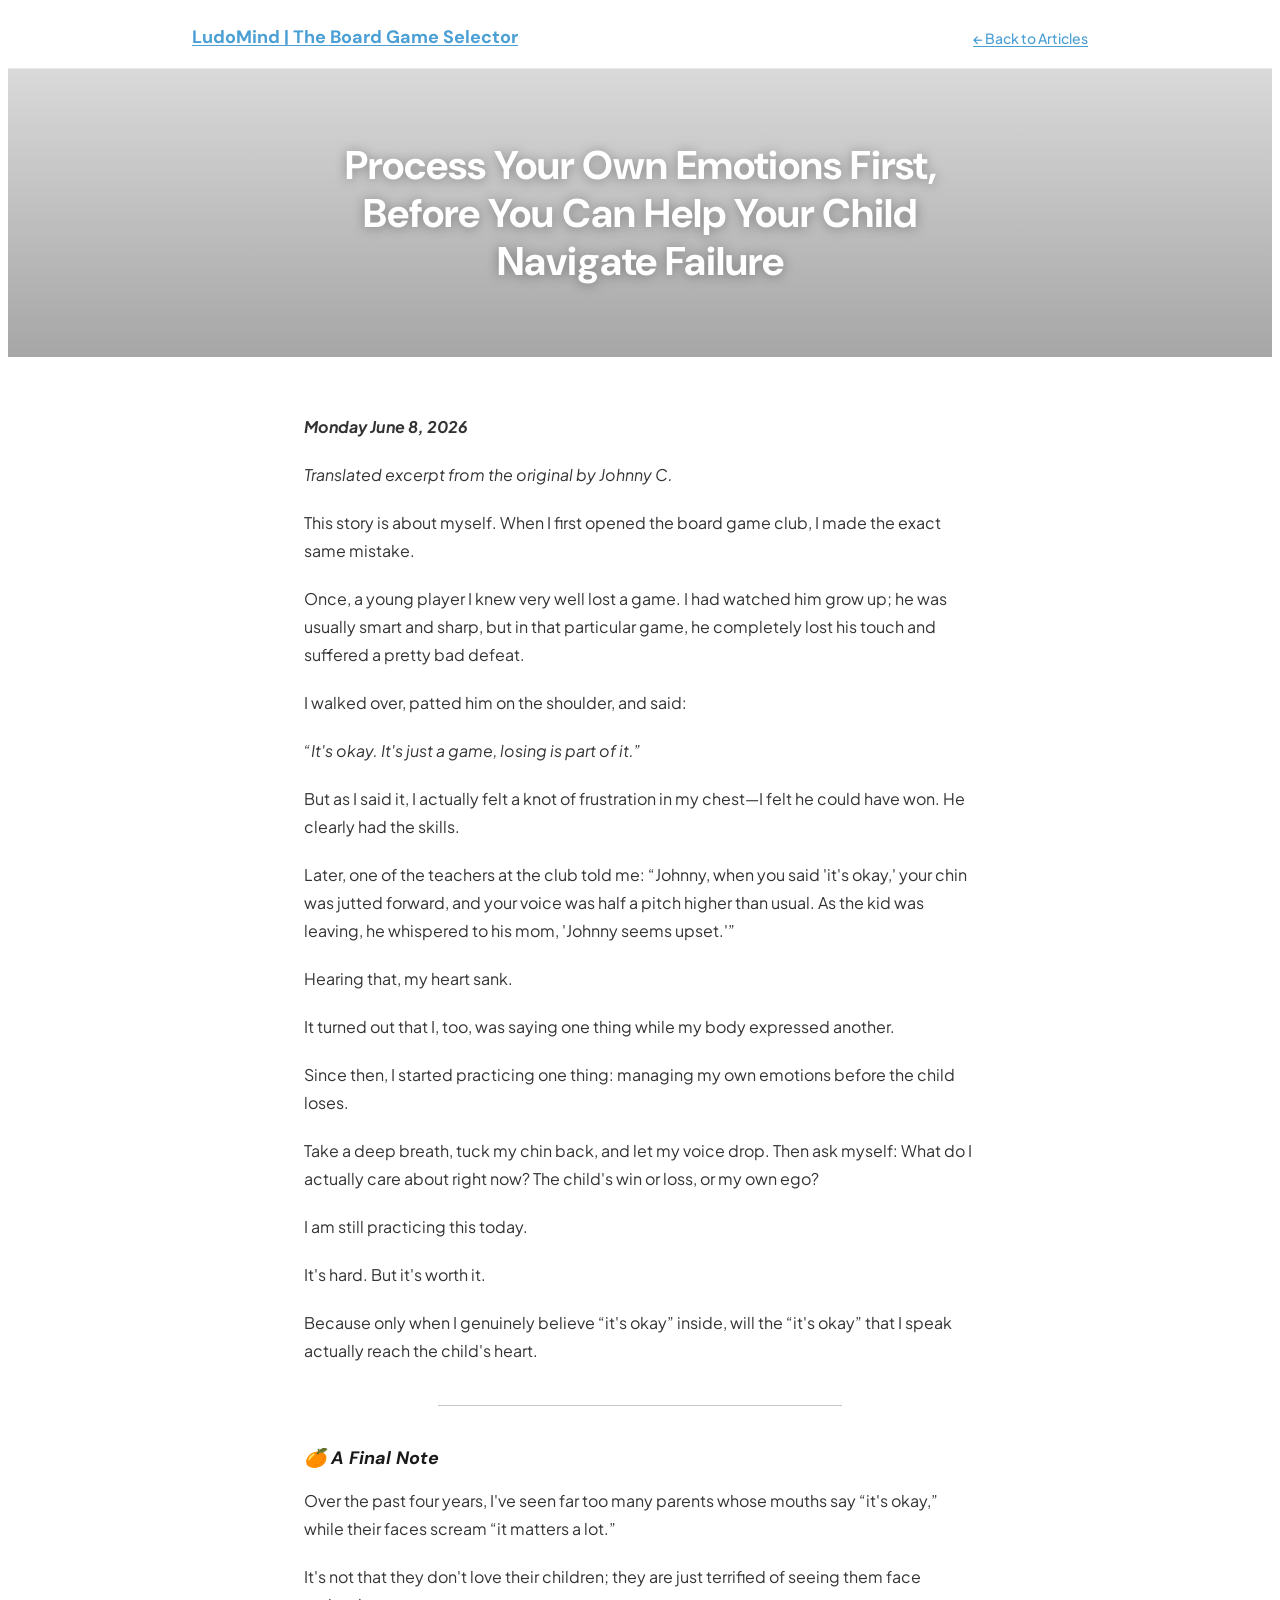
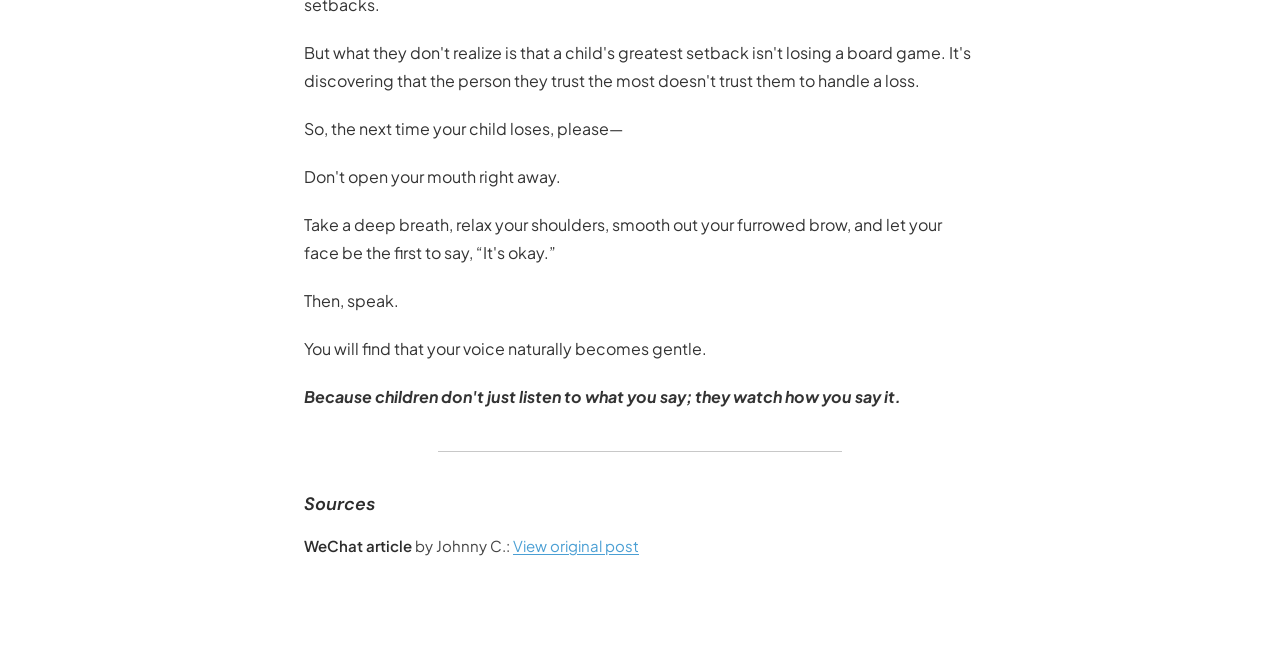
<file: Articles-pages/process-emotions-before-failure.html>
<!DOCTYPE html>
<html lang="en">
<head>
  <meta charset="UTF-8">
  <meta name="viewport" content="width=device-width, initial-scale=1.0">
  <title>Process Your Own Emotions First — LudoMind</title>
  <link rel="preconnect" href="https://fonts.googleapis.com">
  <link rel="preconnect" href="https://fonts.gstatic.com" crossorigin>
  <link href="https://fonts.googleapis.com/css2?family=DM+Sans:wght@400;500;600;700&family=Plus+Jakarta+Sans:wght@400;500;600;700&display=swap" rel="stylesheet">
  <link rel="stylesheet" href="article.css">
</head>
<body class="article-page">
  <nav class="article-nav" aria-label="Article navigation">
    <div class="article-nav__inner">
      <a href="../index.html" data-app-route="selector" class="article-nav__brand">LudoMind | The Board Game Selector</a>
      <a href="../index.html" data-app-route="resources" data-app-section="articles" class="article-nav__back">&larr; Back to Articles</a>
    </div>
  </nav>

  <header class="article-hero">
    <div class="article-hero__image article-hero__image--warm" role="img" aria-label="Adult and child sharing a quiet moment together"></div>
    <h1 class="article-hero__title">Process Your Own Emotions First, Before You Can Help Your Child Navigate Failure</h1>
  </header>

  <main class="article-body">
    <article>
      <p class="article-date"><em><strong>Monday June 8, 2026</strong></em></p>

      <p class="article-lead">
        <em>Translated excerpt from the original by Johnny C. </em>
      </p>

      <p>
        This story is about myself.
        When I first opened the board game club, I made the exact same mistake.
      </p>

      <p>
        Once, a young player I knew very well lost a game. I had watched him grow up; he was usually smart and sharp, but in that particular game, he completely lost his touch and suffered a pretty bad defeat.
      </p>

      <p>
        I walked over, patted him on the shoulder, and said:
      </p>

      <p>
        <em>&ldquo;It's okay. It's just a game, losing is part of it.&rdquo;</em>
      </p>

      <p>
        But as I said it, I actually felt a knot of frustration in my chest&mdash;I felt he could have won. He clearly had the skills.
      </p>

      <p>
        Later, one of the teachers at the club told me: &ldquo;Johnny, when you said 'it's okay,' your chin was jutted forward, and your voice was half a pitch higher than usual. As the kid was leaving, he whispered to his mom, 'Johnny seems upset.'&rdquo;
      </p>

      <p>
        Hearing that, my heart sank.
      </p>

      <p>
        It turned out that I, too, was saying one thing while my body expressed another.
      </p>

      <p>
        Since then, I started practicing one thing: managing my own emotions before the child loses.
      </p>

      <p>
        Take a deep breath, tuck my chin back, and let my voice drop. Then ask myself: What do I actually care about right now? The child's win or loss, or my own ego?
      </p>

      <p>
        I am still practicing this today.
      </p>

      <p>
        It's hard. But it's worth it.
      </p>

      <p>
        Because only when I genuinely believe &ldquo;it's okay&rdquo; inside, will the &ldquo;it's okay&rdquo; that I speak actually reach the child's heart.
      </p>

      <hr class="article-divider">

      <h2 class="article-heading"><em><strong>🍊 A Final Note</strong></em></h2>

      <p>
        Over the past four years, I've seen far too many parents whose mouths say &ldquo;it's okay,&rdquo; while their faces scream &ldquo;it matters a lot.&rdquo;
      </p>

      <p>
        It's not that they don't love their children; they are just terrified of seeing them face setbacks.
      </p>

      <p>
        But what they don't realize is that a child's greatest setback isn't losing a board game. It's discovering that the person they trust the most doesn't trust them to handle a loss.
      </p>

      <p>
        So, the next time your child loses, please&mdash;
      </p>

      <p>
        Don't open your mouth right away.
      </p>

      <p>
        Take a deep breath, relax your shoulders, smooth out your furrowed brow, and let your face be the first to say, &ldquo;It's okay.&rdquo;
      </p>

      <p>
        Then, speak.
      </p>

      <p>
        You will find that your voice naturally becomes gentle.
      </p>

      <p class="article-closing">
        <em><strong>Because children don't just listen to what you say; they watch how you say it.</strong></em>
      </p>

      <hr class="article-divider">

      <section class="article-sources">
        <h2 class="article-heading"><em><strong>Sources</strong></em></h2>
        <p>
          <strong>WeChat article</strong> by Johnny C.: <a href="https://mp.weixin.qq.com/s/f2oLtweXvN1AUafDCZZRkQ" target="_blank" rel="noopener noreferrer">View original post</a>
        </p>
      </section>
    </article>
  </main>
  <script src="articles-nav.js"></script>
</body>
</html>
</file>
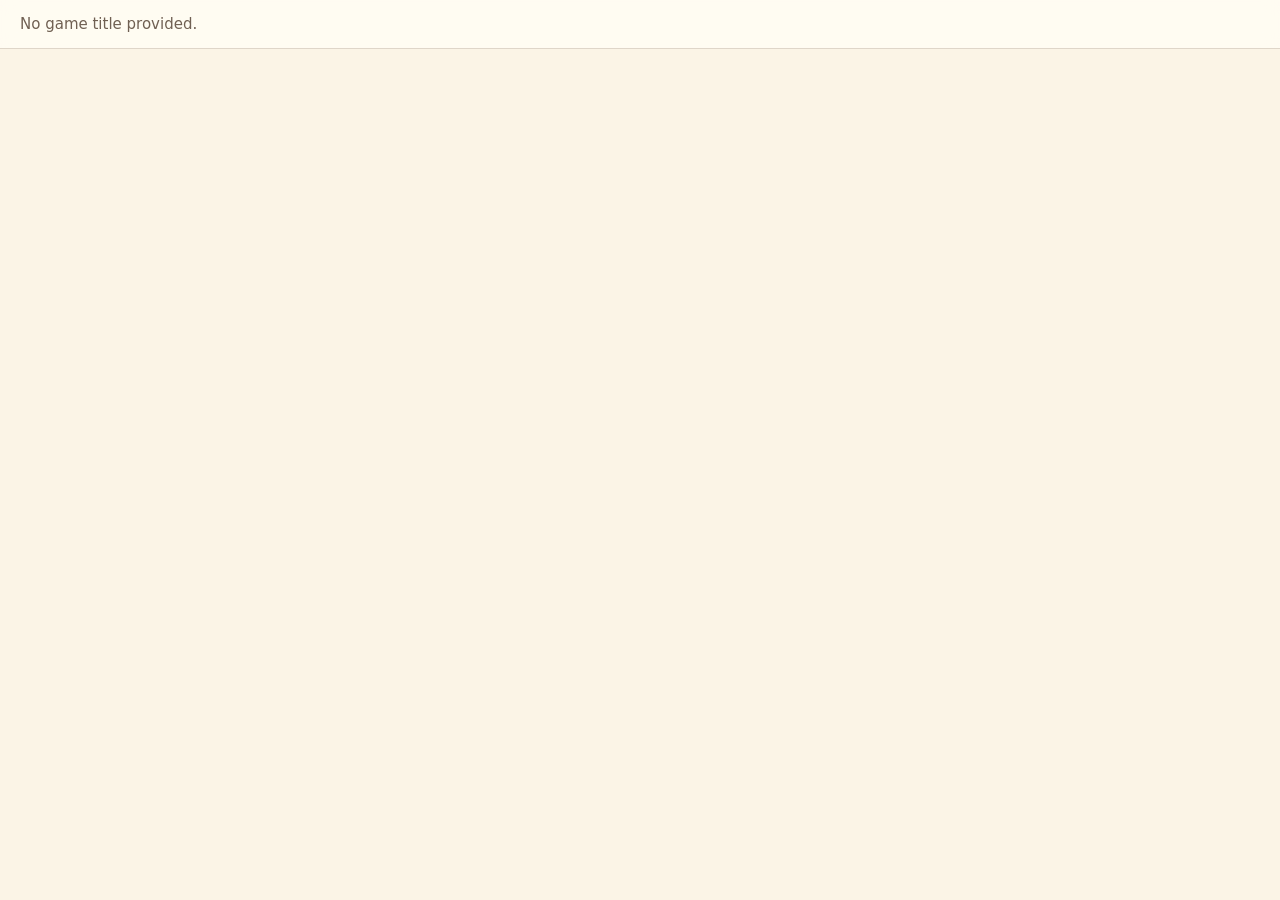
<file: doc viewer/guide-viewer.html>
<!DOCTYPE html>
<html lang="en">
<head>
  <meta charset="UTF-8">
  <meta name="viewport" content="width=device-width, initial-scale=1.0">
  <title>Game Guide — LudoMind</title>
  <link rel="stylesheet" href="../index.css">
  <link rel="stylesheet" href="guide-viewer.css">
</head>
<body class="guide-viewer-page">
  <header class="guide-viewer__toolbar">
    <p id="guide-viewer-status" class="guide-viewer__status" role="status">Loading guide…</p>
  </header>
  <main id="guide-viewer" class="guide-viewer" aria-label="Board game guide document"></main>
  <script src="guide-viewer.js"></script>
</body>
</html>
</file>
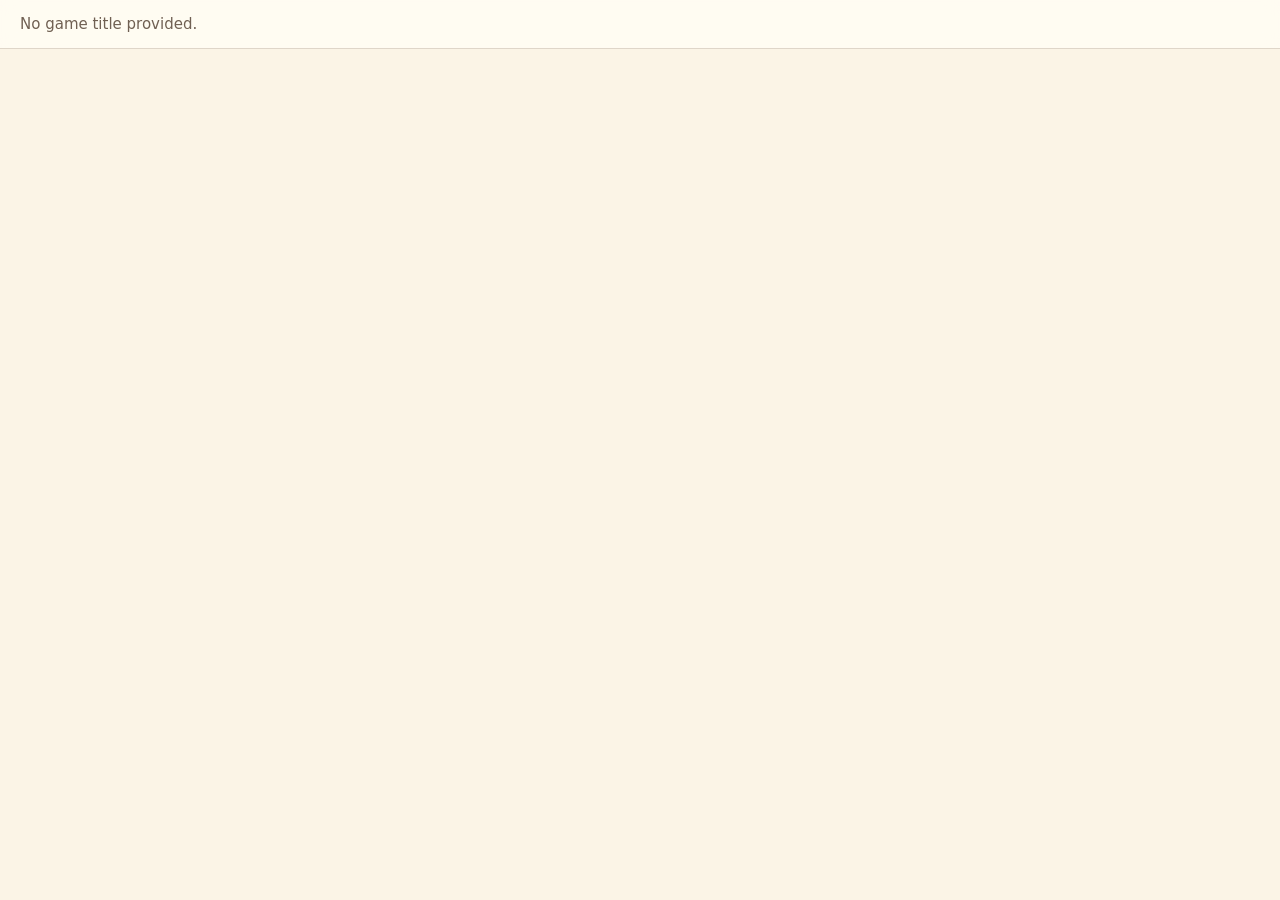
<file: doc viewer/pdf-viewer.html>
<!DOCTYPE html>
<html lang="en">
<head>
  <meta charset="UTF-8">
  <meta http-equiv="refresh" content="0;url=guide-viewer.html">
  <title>Redirecting…</title>
  <script>
    const target = new URL("guide-viewer.html", window.location.href);
    target.search = window.location.search;
    window.location.replace(target.toString());
  </script>
</head>
<body>
  <p><a href="guide-viewer.html">Continue to game guide</a></p>
</body>
</html>
</file>
<file: Articles-pages/article.css>
/* Editorial article layout — flat flow, no card blocks */

.article-page {
  font-family: "Plus Jakarta Sans", ui-sans-serif, system-ui, sans-serif;
  color: #2d2d2d;
  background: #fff;
  line-height: 1.75;
  min-height: 100vh;
}

.article-page a {
  color: #4a9fd4;
  text-decoration: underline;
  text-underline-offset: 2px;
}

.article-page a:hover {
  color: #3586b8;
}

/* Nav */
.article-nav {
  position: sticky;
  top: 0;
  z-index: 50;
  border-bottom: 1px solid #e8e8e8;
  background: rgba(255, 255, 255, 0.95);
  backdrop-filter: blur(8px);
}

.article-nav__inner {
  display: flex;
  max-width: 56rem;
  margin: 0 auto;
  align-items: center;
  justify-content: space-between;
  padding: 0.875rem 1.5rem;
}

.article-nav__brand {
  font-family: "DM Sans", ui-sans-serif, system-ui, sans-serif;
  font-size: 1.125rem;
  font-weight: 700;
  color: #1a1a1a;
  text-decoration: none;
}

.article-nav__brand:hover {
  color: #4a9fd4;
}

.article-nav__back {
  font-size: 0.875rem;
  font-weight: 500;
  color: #555;
  text-decoration: none;
}

.article-nav__back:hover {
  color: #4a9fd4;
}

/* Hero */
.article-hero {
  position: relative;
  width: 100%;
  min-height: 14rem;
  display: flex;
  align-items: center;
  justify-content: center;
  overflow: hidden;
}

@media (min-width: 640px) {
  .article-hero {
    min-height: 18rem;
  }
}

.article-hero__image {
  position: absolute;
  inset: 0;
  background:
    linear-gradient(
      to bottom,
      rgba(0, 0, 0, 0.15) 0%,
      rgba(0, 0, 0, 0.35) 100%
    ),
    url("https://images.unsplash.com/photo-1503454537195-1dcabb73ffb9?auto=format&fit=crop&w=1400&q=80")
      center / cover no-repeat;
}

.article-hero__image--warm {
  background:
    linear-gradient(
      to bottom,
      rgba(0, 0, 0, 0.15) 0%,
      rgba(0, 0, 0, 0.35) 100%
    ),
    url("https://images.unsplash.com/photo-1511895426328-dc8714191300?auto=format&fit=crop&w=1400&q=80")
      center / cover no-repeat;
}

.article-hero__title {
  position: relative;
  z-index: 1;
  max-width: 42rem;
  margin: 0;
  padding: 2rem 1.5rem;
  font-family: "DM Sans", ui-sans-serif, system-ui, sans-serif;
  font-size: clamp(1.75rem, 4vw, 2.5rem);
  font-weight: 700;
  line-height: 1.2;
  text-align: center;
  color: #fff;
  text-shadow: 0 1px 12px rgba(0, 0, 0, 0.35);
}

/* Body */
.article-body {
  max-width: 42rem;
  margin: 0 auto;
  padding: 2.5rem 1.5rem 4rem;
}

.article-date {
  margin-bottom: 1.75rem;
  font-size: 1rem;
}

.article-body p {
  margin-bottom: 1.25rem;
  font-size: 1rem;
  color: #333;
}

.article-divider {
  width: 60%;
  margin: 2.5rem auto;
  border: none;
  border-top: 1px solid #c8c8c8;
}

.article-heading {
  margin: 0 0 1rem;
  font-family: "DM Sans", ui-sans-serif, system-ui, sans-serif;
  font-size: 1.125rem;
  font-weight: 700;
  font-style: italic;
  color: #1a1a1a;
  line-height: 1.4;
}

.article-lead {
  margin-bottom: 1rem;
  font-size: 1rem;
  color: #444;
}

.article-closing {
  margin-top: 0.5rem;
  font-size: 1rem;
  color: #333;
}

.article-sources {
  margin-top: 0.5rem;
}

.article-sources p {
  margin-bottom: 1rem;
  font-size: 0.9375rem;
  color: #444;
}

.article-sources strong {
  font-weight: 600;
  color: #2d2d2d;
}

/* Optional floated figure */
.article-figure {
  float: right;
  width: 42%;
  max-width: 16rem;
  margin: 0.25rem 0 1rem 1.5rem;
}

.article-figure img,
.article-figure__placeholder {
  display: block;
  width: 100%;
  aspect-ratio: 4 / 3;
  object-fit: cover;
}

.article-figure__placeholder {
  background: linear-gradient(135deg, #e8f4f8 0%, #f5ebe0 100%);
}

.article-figure figcaption {
  margin-top: 0.5rem;
  font-size: 0.8125rem;
  color: #777;
  font-style: italic;
}

.article-clear {
  clear: both;
}

@media (max-width: 540px) {
  .article-figure {
    float: none;
    width: 100%;
    max-width: none;
    margin: 0 0 1.5rem;
  }
}
</file>
<file: index.css>
:root {
  --background: oklch(0.97 0.02 85);
  --foreground: oklch(0.27 0.04 50);
  --card: oklch(0.99 0.012 90);
  --card-foreground: oklch(0.27 0.04 50);
  --primary: oklch(0.72 0.14 35);
  --primary-foreground: oklch(0.99 0.01 80);
  --secondary: oklch(0.92 0.04 80);
  --secondary-foreground: oklch(0.3 0.04 50);
  --muted: oklch(0.94 0.025 85);
  --muted-foreground: oklch(0.5 0.03 60);
  --accent: oklch(0.82 0.11 200);
  --accent-foreground: oklch(0.25 0.04 240);
  --border: oklch(0.88 0.02 75);
  --ring: oklch(0.72 0.14 35);
  --peach: oklch(0.84 0.09 50);
  --sky: oklch(0.85 0.08 220);
  --sage: oklch(0.83 0.07 150);
  --butter: oklch(0.92 0.1 95);
  --blush: oklch(0.86 0.07 15);
  --radius-card: 24px;
  --radius-popover: 18px;
  --font-display: "DM Sans", ui-sans-serif, system-ui, sans-serif;
  --font-body: "Plus Jakarta Sans", ui-sans-serif, system-ui, sans-serif;
  --shadow-card: 0 20px 60px -20px rgba(120, 80, 40, 0.25);
}

*,
*::before,
*::after {
  box-sizing: border-box;
  margin: 0;
  padding: 0;
}

html {
  scroll-behavior: smooth;
}

body {
  font-family: var(--font-body);
  font-size: 16px;
  color: var(--foreground);
  background: var(--background);
  line-height: 1.6;
  min-height: 100vh;
}

.hidden {
  display: none !important;
}

/* Global nav — fallback if Tailwind CDN is slow/unavailable */
#global-nav {
  position: sticky;
  top: 0;
  z-index: 50;
  width: 100%;
  border-bottom: 1px solid color-mix(in oklch, var(--border) 80%, transparent);
  background: color-mix(in oklch, var(--card) 80%, transparent);
  backdrop-filter: blur(12px);
}

#global-nav > div {
  display: flex;
  max-width: 72rem;
  margin: 0 auto;
  align-items: center;
  justify-content: space-between;
  gap: 1rem;
  padding: 0.75rem 1.5rem;
}

#global-nav [role="tablist"] {
  display: flex;
  gap: 0.25rem;
  padding: 0.25rem;
  border-radius: 9999px;
  border: 1px solid var(--border);
  background: color-mix(in oklch, var(--card) 70%, transparent);
  overflow: visible;
}

#global-nav [role="tab"] {
  border-radius: 9999px;
  padding: 0.5rem 0.75rem;
  font-size: 0.875rem;
  font-weight: 500;
  text-decoration: none;
  color: var(--muted-foreground);
}

#global-nav [role="tab"][aria-selected="true"],
#global-nav .nav-dropdown__trigger--active {
  background: oklch(0.51 0.2 277);
  color: white;
}

#global-nav .nav-dropdown__trigger--active .nav-dropdown__chevron {
  opacity: 1;
}

.nav-dropdown {
  overflow: visible;
}

.nav-dropdown__trigger {
  display: inline-flex;
  align-items: center;
  border: none;
  cursor: pointer;
  font-family: inherit;
  line-height: inherit;
}

.nav-dropdown__menu {
  display: none;
}

/* Page nav dropdowns — default hover (see nav.js `openOn`) */
.nav-dropdown[data-dropdown-open="hover"]:hover .nav-dropdown__menu,
.nav-dropdown[data-dropdown-open="hover"]:focus-within .nav-dropdown__menu,
.nav-dropdown[data-dropdown-open="hover"].nav-dropdown--open .nav-dropdown__menu {
  display: block;
}

/* Opt-in click dropdowns for page nav when hover is unsuitable */
.nav-dropdown[data-dropdown-open="click"].nav-dropdown--open .nav-dropdown__menu {
  display: block;
}

.nav-dropdown__menu a {
  text-decoration: none;
}

.resources-page {
  position: relative;
  z-index: 1;
}

#global-footer {
  margin-top: 1rem;
}

.resources-page .font-display {
  font-family: var(--font-display);
}

/* Resources — article card grid */
.article-card-grid {
  display: grid;
  grid-template-columns: 1fr;
  gap: 1.5rem;
  list-style: none;
  padding: 0;
  margin: 0;
}

@media (min-width: 640px) {
  .article-card-grid {
    grid-template-columns: repeat(2, 1fr);
  }
}

@media (min-width: 1024px) {
  .article-card-grid {
    grid-template-columns: repeat(3, 1fr);
  }
}

/* Resources — filtered link card grid (compact square tiles) */
.resource-card-grid {
  display: grid;
  grid-template-columns: repeat(auto-fill, minmax(9.5rem, 1fr));
  gap: 0.75rem;
  list-style: none;
  padding: 0;
  margin: 0;
}

@media (min-width: 640px) {
  .resource-card-grid {
    grid-template-columns: repeat(auto-fill, minmax(10.5rem, 1fr));
    gap: 0.875rem;
  }
}

@media (min-width: 1024px) {
  .resource-card-grid {
    grid-template-columns: repeat(auto-fill, minmax(11.5rem, 1fr));
  }
}

/* Resources — filtered link cards (websites, online games) */
.resource-card {
  display: flex;
  flex-direction: column;
  aspect-ratio: 1 / 1;
  border-radius: 0.625rem;
  overflow: hidden;
  background: color-mix(in oklch, var(--card) 92%, var(--muted));
  border: 1px solid var(--border);
  box-shadow: 0 2px 10px color-mix(in oklch, var(--foreground) 4%, transparent);
  transition: box-shadow 0.2s ease, transform 0.2s ease;
}

.resource-card:hover {
  box-shadow: 0 4px 16px color-mix(in oklch, var(--foreground) 7%, transparent);
  transform: translateY(-2px);
}

.resource-card__media {
  position: relative;
  flex: 0 0 40%;
  min-height: 0;
  overflow: hidden;
  background: color-mix(in oklch, var(--muted) 60%, transparent);
}

.resource-card__image,
.resource-card__media .article-card__placeholder {
  width: 100%;
  height: 100%;
  object-fit: cover;
  display: block;
}

.resource-card__body {
  display: flex;
  flex: 1 1 auto;
  flex-direction: column;
  gap: 0.125rem;
  min-height: 0;
  padding: 0.375rem 0.375rem 0;
  background: color-mix(in oklch, var(--muted) 35%, var(--card));
}

.resource-card__title {
  font-family: var(--font-display);
  font-size: 0.6875rem;
  font-weight: 700;
  line-height: 1.25;
  color: var(--foreground);
  display: -webkit-box;
  -webkit-line-clamp: 2;
  -webkit-box-orient: vertical;
  overflow: hidden;
  padding: 0 0.125rem;
}

.resource-card__excerpt {
  flex: 1 1 auto;
  min-height: 0;
  font-size: 0.625rem;
  line-height: 1.35;
  color: var(--muted-foreground);
  display: -webkit-box;
  -webkit-line-clamp: 3;
  -webkit-box-orient: vertical;
  overflow: hidden;
  padding: 0 0.125rem;
  margin-bottom: 0.125rem;
}

.resource-card__cta {
  display: block;
  margin: 0 -0.375rem;
  padding: 0.375rem 0.5rem;
  text-align: center;
  font-size: 0.6875rem;
  font-weight: 600;
  color: white;
  text-decoration: none;
  transition: filter 0.15s ease;
}

.resource-card__cta--emerald {
  background: color-mix(in oklch, var(--sage) 72%, oklch(0.45 0.12 155));
}

.resource-card__cta--sky {
  background: color-mix(in oklch, var(--sky) 70%, oklch(0.52 0.14 230));
}

.resource-card__cta:hover {
  filter: brightness(1.06);
}

/* Resources — YouTube channel circles */
.yt-channel-grid {
  display: flex;
  flex-wrap: wrap;
  justify-content: center;
  gap: 2rem 2.5rem;
  list-style: none;
  padding: 0;
  margin: 0;
}

@media (min-width: 640px) {
  .yt-channel-grid {
    justify-content: flex-start;
    gap: 2.5rem 3rem;
  }
}

.yt-channel {
  width: 7.5rem;
  text-align: center;
}

.yt-channel__link {
  display: flex;
  flex-direction: column;
  align-items: center;
  gap: 0.625rem;
  text-decoration: none;
  color: inherit;
}

.yt-channel__icon-wrap {
  position: relative;
  width: 5.5rem;
  height: 5.5rem;
  flex-shrink: 0;
}

.yt-channel__avatar {
  width: 100%;
  height: 100%;
  border-radius: 50%;
  object-fit: cover;
  display: block;
  border: 2px solid color-mix(in oklch, var(--border) 80%, white);
  box-shadow: 0 4px 16px color-mix(in oklch, var(--foreground) 8%, transparent);
  transition: transform 0.2s ease, box-shadow 0.2s ease, border-color 0.2s ease;
}

.yt-channel__avatar--placeholder {
  display: flex;
  align-items: center;
  justify-content: center;
  font-family: var(--font-display);
  font-size: 1.25rem;
  font-weight: 700;
  color: white;
  text-shadow: 0 1px 2px color-mix(in oklch, var(--foreground) 20%, transparent);
}

.yt-channel__avatar--rose {
  background: linear-gradient(135deg, oklch(0.65 0.18 15) 0%, oklch(0.55 0.2 25) 100%);
}

.yt-channel__avatar--sky {
  background: linear-gradient(135deg, oklch(0.72 0.12 230) 0%, oklch(0.58 0.16 260) 100%);
}

.yt-channel__avatar--amber {
  background: linear-gradient(135deg, oklch(0.82 0.14 85) 0%, oklch(0.68 0.16 55) 100%);
}

.yt-channel__badge {
  position: absolute;
  right: -0.125rem;
  bottom: -0.125rem;
  display: flex;
  align-items: center;
  justify-content: center;
  width: 1.625rem;
  height: 1.625rem;
  border-radius: 50%;
  background: #ff0000;
  color: #ff0000;
  border: 2px solid white;
  box-shadow: 0 2px 6px color-mix(in oklch, var(--foreground) 15%, transparent);
}

.yt-channel__badge-icon {
  width: 0.875rem;
  height: 0.875rem;
}

.yt-channel__link:hover .yt-channel__avatar {
  transform: scale(1.06);
  border-color: color-mix(in oklch, #ff0000 40%, var(--border));
  box-shadow: 0 6px 20px color-mix(in oklch, var(--foreground) 12%, transparent);
}

.yt-channel__name {
  font-family: var(--font-display);
  font-size: 0.8125rem;
  font-weight: 600;
  line-height: 1.3;
  color: var(--foreground);
  display: -webkit-box;
  -webkit-line-clamp: 2;
  -webkit-box-orient: vertical;
  overflow: hidden;
}

.yt-channel__desc {
  font-size: 0.6875rem;
  line-height: 1.45;
  color: var(--muted-foreground);
  display: -webkit-box;
  -webkit-line-clamp: 3;
  -webkit-box-orient: vertical;
  overflow: hidden;
  margin: 0;
}

.yt-channel__link:hover .yt-channel__name {
  color: #cc0000;
}

.article-card {
  display: flex;
  flex-direction: column;
  border-radius: 1rem;
  overflow: hidden;
  background: color-mix(in oklch, var(--card) 92%, var(--muted));
  border: 1px solid var(--border);
  box-shadow: 0 4px 24px color-mix(in oklch, var(--foreground) 6%, transparent);
  transition: box-shadow 0.2s ease, transform 0.2s ease;
}

.article-card:hover {
  box-shadow: 0 8px 32px color-mix(in oklch, var(--foreground) 10%, transparent);
  transform: translateY(-2px);
}

.article-card__media {
  position: relative;
  aspect-ratio: 16 / 10;
  overflow: hidden;
  background: color-mix(in oklch, var(--muted) 60%, transparent);
}

.article-card__image,
.article-card__placeholder {
  width: 100%;
  height: 100%;
  object-fit: cover;
  display: block;
}

.article-card__placeholder--emerald {
  background: linear-gradient(
    135deg,
    color-mix(in oklch, var(--sage) 55%, white) 0%,
    color-mix(in oklch, var(--peach) 45%, white) 100%
  );
}

.article-card__placeholder--sky {
  background: linear-gradient(
    135deg,
    color-mix(in oklch, var(--sky) 50%, white) 0%,
    color-mix(in oklch, var(--butter) 40%, white) 100%
  );
}

.article-card__lang {
  position: absolute;
  bottom: 0.75rem;
  left: 0.75rem;
  padding: 0.2rem 0.6rem;
  border-radius: 9999px;
  font-size: 0.6875rem;
  font-weight: 600;
  letter-spacing: 0.02em;
  text-transform: uppercase;
  background: color-mix(in oklch, var(--card) 88%, transparent);
  color: var(--muted-foreground);
  backdrop-filter: blur(6px);
}

.article-card__body {
  display: flex;
  flex: 1;
  flex-direction: column;
  gap: 0.75rem;
  padding: 1.25rem 1.25rem 0;
  background: color-mix(in oklch, var(--muted) 35%, var(--card));
}

.article-card__title {
  font-family: var(--font-display);
  font-size: 1.0625rem;
  font-weight: 700;
  line-height: 1.35;
  color: var(--foreground);
}

.article-card__excerpt {
  flex: 1;
  font-size: 0.875rem;
  line-height: 1.6;
  color: var(--muted-foreground);
}

.article-card__cta {
  display: block;
  margin: 0 -1.25rem;
  padding: 0.875rem 1.25rem;
  text-align: center;
  font-size: 0.9375rem;
  font-weight: 600;
  color: white;
  text-decoration: none;
  transition: filter 0.15s ease;
}

.article-card__cta--emerald {
  background: color-mix(in oklch, var(--sage) 72%, oklch(0.45 0.12 155));
}

.article-card__cta--sky {
  background: color-mix(in oklch, var(--sky) 70%, oklch(0.52 0.14 230));
}

.article-card__cta:hover {
  filter: brightness(1.06);
}

.article-card__cta--soon {
  background: color-mix(in oklch, var(--muted-foreground) 35%, var(--muted));
  color: color-mix(in oklch, var(--muted-foreground) 85%, white);
  cursor: default;
  pointer-events: none;
}

/* Resources — website topic filters */
.resource-filters {
  display: flex;
  flex-wrap: wrap;
  gap: 0.5rem;
  margin-bottom: 1.25rem;
}

.resource-filter-pill {
  border: 1px solid var(--border);
  border-radius: 9999px;
  padding: 0.375rem 0.875rem;
  font-size: 0.8125rem;
  font-weight: 500;
  font-family: inherit;
  color: var(--muted-foreground);
  background: color-mix(in oklch, var(--card) 85%, transparent);
  cursor: pointer;
  transition: background 0.15s ease, color 0.15s ease, border-color 0.15s ease;
}

.resource-filter-pill:hover {
  border-color: color-mix(in oklch, var(--primary) 35%, var(--border));
  color: var(--foreground);
  background: color-mix(in oklch, var(--primary) 8%, var(--card));
}

.resource-filter-pill--active {
  border-color: color-mix(in oklch, var(--primary) 50%, var(--border));
  color: white;
  background: oklch(0.51 0.2 277);
}

.resource-filter-pill--clear {
  border-style: dashed;
  color: var(--muted-foreground);
}

.resource-card__tags {
  display: flex;
  flex-wrap: wrap;
  gap: 0.375rem;
  margin: 0.75rem 0 0;
  padding: 0;
  list-style: none;
}

.resource-card__tag {
  display: inline-block;
  border-radius: 9999px;
  padding: 0.15rem 0.55rem;
  font-size: 0.6875rem;
  font-weight: 600;
  letter-spacing: 0.02em;
  text-transform: uppercase;
  color: color-mix(in oklch, var(--primary) 75%, var(--foreground));
  background: color-mix(in oklch, var(--primary) 10%, var(--card));
  border: 1px solid color-mix(in oklch, var(--primary) 18%, var(--border));
}

.resource-empty {
  margin-top: 1rem;
}

.sr-only {
  position: absolute;
  width: 1px;
  height: 1px;
  padding: 0;
  margin: -1px;
  overflow: hidden;
  clip: rect(0, 0, 0, 0);
  white-space: nowrap;
  border: 0;
}

/* Ambient background */
.ambient {
  position: fixed;
  inset: 0;
  z-index: 0;
  overflow: hidden;
  pointer-events: none;
}

.ambient__gradient {
  position: absolute;
  inset: 0;
  background: linear-gradient(
    135deg,
    color-mix(in oklch, var(--peach) 30%, transparent) 0%,
    color-mix(in oklch, var(--blush) 20%, transparent) 45%,
    color-mix(in oklch, var(--sky) 30%, transparent) 100%
  );
}

.ambient__blob {
  position: absolute;
  border-radius: 50%;
  filter: blur(140px);
  opacity: 0.85;
}

.ambient__blob--peach {
  width: 520px;
  height: 520px;
  background: var(--peach);
  top: -8%;
  left: -6%;
}

.ambient__blob--sky {
  width: 480px;
  height: 480px;
  background: var(--sky);
  top: 18%;
  right: -10%;
  filter: blur(150px);
}

.ambient__blob--sage {
  width: 440px;
  height: 440px;
  background: var(--sage);
  bottom: 8%;
  left: 12%;
}

.ambient__blob--blush {
  width: 500px;
  height: 500px;
  background: var(--blush);
  top: 42%;
  left: 38%;
  filter: blur(145px);
}

.ambient__blob--butter {
  width: 420px;
  height: 420px;
  background: var(--butter);
  bottom: -6%;
  right: 18%;
}

.ambient__blob--peach2 {
  width: 560px;
  height: 560px;
  background: var(--peach);
  bottom: 22%;
  right: -12%;
  filter: blur(150px);
}

.page {
  position: relative;
  z-index: 1;
  max-width: 72rem;
  margin: 0 auto;
  padding: 0 1.5rem 3rem;
}

.inspiration-page {
  position: relative;
  z-index: 1;
}

.inspiration-page .font-display {
  font-family: var(--font-display);
}

.inspiration-references {
  margin-top: 2.5rem;
  border-radius: var(--radius-card);
  border: 1px solid var(--border);
  background: color-mix(in oklch, var(--card) 92%, var(--muted));
  box-shadow: var(--shadow-sm, 0 1px 2px oklch(0.2 0.02 280 / 0.06));
}

.inspiration-references__summary {
  display: flex;
  align-items: center;
  justify-content: space-between;
  gap: 1rem;
  padding: 1rem 1.25rem;
  cursor: pointer;
  list-style: none;
  user-select: none;
}

.inspiration-references__summary::-webkit-details-marker {
  display: none;
}

.inspiration-references__summary::after {
  content: "";
  flex-shrink: 0;
  width: 0.5rem;
  height: 0.5rem;
  border-right: 2px solid var(--muted-foreground);
  border-bottom: 2px solid var(--muted-foreground);
  transform: rotate(45deg);
  transition: transform 0.2s ease;
  margin-right: 0.15rem;
}

.inspiration-references[open] .inspiration-references__summary::after {
  transform: rotate(-135deg);
  margin-top: 0.25rem;
}

.inspiration-references__summary:hover {
  background: color-mix(in oklch, var(--primary) 5%, var(--card));
}

.inspiration-references__title {
  font-family: var(--font-display);
  font-size: 1.125rem;
  font-weight: 700;
  color: var(--foreground);
}

.inspiration-references__count {
  font-size: 0.75rem;
  font-weight: 600;
  color: var(--muted-foreground);
  border-radius: 9999px;
  border: 1px dashed var(--border);
  padding: 0.2rem 0.55rem;
  white-space: nowrap;
}

.inspiration-references__list {
  margin: 0;
  padding: 0 1.25rem 1.25rem 2rem;
  border-top: 1px solid color-mix(in oklch, var(--border) 70%, transparent);
}

.inspiration-references__item {
  padding: 0.65rem 0;
  font-size: 0.8125rem;
  line-height: 1.55;
  color: var(--muted-foreground);
  border-bottom: 1px solid color-mix(in oklch, var(--border) 50%, transparent);
}

.inspiration-references__item:last-child {
  border-bottom: none;
  padding-bottom: 0;
}

.inspiration-references__link {
  color: color-mix(in oklch, var(--primary) 80%, var(--foreground));
  text-decoration: underline;
  text-underline-offset: 2px;
  word-break: break-all;
}

.inspiration-references__link:hover {
  color: var(--primary);
}

/* Hero */
.hero {
  padding: 4rem 0 2rem;
  text-align: center;
}

.hero__badge {
  display: inline-flex;
  align-items: center;
  gap: 0.5rem;
  padding: 0.45rem 1rem;
  border-radius: 9999px;
  border: 1px solid var(--border);
  background: color-mix(in oklch, var(--card) 70%, transparent);
  backdrop-filter: blur(12px);
  font-size: 0.75rem;
  font-weight: 600;
  color: var(--secondary-foreground);
  margin-bottom: 1.5rem;
}

.hero__dot {
  width: 8px;
  height: 8px;
  border-radius: 50%;
  background: var(--primary);
}

.hero__title {
  font-family: var(--font-display);
  font-size: clamp(2.75rem, 8vw, 4.5rem);
  font-weight: 700;
  letter-spacing: -0.02em;
  line-height: 1.05;
  margin-bottom: 1rem;
}

.hero__accent {
  font-style: italic;
  color: var(--primary);
}

.hero__subtitle {
  font-size: 1.125rem;
  color: var(--muted-foreground);
  max-width: 36rem;
  margin: 0 auto;
}

/* Search bar */
.toolbar {
  padding-bottom: 2rem;
}

.search-bar {
  display: flex;
  align-items: center;
  gap: 0.75rem;
  padding: 0.75rem 1.25rem;
  border-radius: 9999px;
  border: 1px solid var(--border);
  background: color-mix(in oklch, var(--card) 90%, transparent);
  backdrop-filter: blur(12px);
  box-shadow: 0 1px 3px rgba(120, 80, 40, 0.08);
  margin-bottom: 1.25rem;
}

.search-bar__icon {
  width: 1.125rem;
  height: 1.125rem;
  color: var(--muted-foreground);
  flex-shrink: 0;
}

.search-bar__input {
  flex: 1;
  border: none;
  background: transparent;
  font-family: inherit;
  font-size: 1rem;
  color: var(--foreground);
  outline: none;
}

.search-bar__input::placeholder {
  color: var(--muted-foreground);
}

.search-bar__reset {
  flex-shrink: 0;
  padding: 0.35rem 0.85rem;
  border: none;
  border-radius: 9999px;
  background: var(--secondary);
  color: var(--secondary-foreground);
  font-family: inherit;
  font-size: 0.75rem;
  font-weight: 600;
  cursor: pointer;
  transition: background 0.2s;
}

.search-bar__reset:hover {
  background: var(--muted);
}

/* Filters */
.filters {
  display: flex;
  flex-wrap: wrap;
  gap: 0.75rem;
}

.filter {
  position: relative;
}

.filter__label {
  display: block;
  font-size: 0.75rem;
  font-weight: 600;
  text-transform: uppercase;
  letter-spacing: 0.05em;
  color: var(--muted-foreground);
  margin-bottom: 0.35rem;
}

.filter__control {
  display: inline-flex;
  align-items: center;
  gap: 0.25rem;
}

.filter__trigger {
  display: inline-flex;
  align-items: center;
  gap: 0.4rem;
  min-width: 9rem;
  max-width: 14rem;
  padding: 0.55rem 0.9rem;
  border-radius: 9999px;
  border: 1px solid var(--border);
  background: color-mix(in oklch, var(--card) 80%, transparent);
  backdrop-filter: blur(12px);
  color: var(--muted-foreground);
  font-family: inherit;
  font-size: 0.875rem;
  cursor: pointer;
  transition: all 0.2s;
}

.filter__trigger:hover {
  border-color: color-mix(in oklch, var(--primary) 40%, var(--border));
}

.filter__trigger--active {
  border-color: color-mix(in oklch, var(--primary) 60%, var(--border));
  box-shadow: 0 0 0 1px color-mix(in oklch, var(--primary) 20%, transparent), 0 1px 3px rgba(120, 80, 40, 0.08);
  color: var(--foreground);
}

.filter__summary {
  flex: 1;
  text-align: left;
  white-space: nowrap;
  overflow: hidden;
  text-overflow: ellipsis;
}

.filter__clear {
  display: inline-flex;
  align-items: center;
  justify-content: center;
  width: 1.125rem;
  height: 1.125rem;
  border: none;
  border-radius: 50%;
  background: var(--secondary);
  color: var(--secondary-foreground);
  font-size: 0.75rem;
  line-height: 1;
  cursor: pointer;
  flex-shrink: 0;
}

.filter__clear:hover {
  background: var(--muted);
}

.filter__chevron {
  width: 1rem;
  height: 1rem;
  flex-shrink: 0;
  transition: transform 0.2s;
}

.filter__trigger[aria-expanded="true"] .filter__chevron {
  transform: rotate(180deg);
}

.filter__popover {
  position: absolute;
  top: calc(100% + 0.4rem);
  left: 0;
  z-index: 50;
  width: 15rem;
  max-height: 18rem;
  overflow-y: auto;
  padding: 0.375rem;
  border-radius: var(--radius-popover);
  border: 1px solid var(--border);
  background: var(--card);
  box-shadow: var(--shadow-card);
}

.filter__option {
  display: flex;
  align-items: center;
  gap: 0.5rem;
  width: 100%;
  padding: 0.5rem 0.65rem;
  border: none;
  border-radius: 12px;
  background: transparent;
  font-family: inherit;
  font-size: 0.875rem;
  color: var(--foreground);
  text-align: left;
  cursor: pointer;
  transition: background 0.15s;
}

.filter__option:hover {
  background: var(--muted);
}

.filter__option--selected {
  background: var(--secondary);
}

.filter__check {
  width: 1rem;
  height: 1rem;
  flex-shrink: 0;
  color: var(--primary);
  opacity: 0;
}

.filter__option--selected .filter__check {
  opacity: 1;
}

/* Results */
.results__header {
  display: flex;
  align-items: baseline;
  justify-content: space-between;
  margin-bottom: 1.25rem;
}

.results__title {
  font-family: var(--font-display);
  font-size: 1.5rem;
  font-weight: 700;
}

.results__count {
  font-size: 0.875rem;
  color: var(--muted-foreground);
}

.game-grid {
  display: grid;
  grid-template-columns: repeat(auto-fill, minmax(260px, 1fr));
  gap: 1.25rem;
}

/* Game card */
.game-card {
  display: flex;
  flex-direction: column;
  border-radius: var(--radius-card);
  border: 1px solid var(--border);
  background: var(--card);
  overflow: visible;
  transition: transform 0.3s, box-shadow 0.3s;
}

.game-card:hover {
  transform: translateY(-4px);
  box-shadow: var(--shadow-card);
}

.game-card--link {
  cursor: pointer;
  text-decoration: none;
  color: inherit;
}

.game-card__image {
  position: relative;
  height: 12rem;
  display: flex;
  align-items: center;
  justify-content: center;
  overflow: hidden;
  border-radius: calc(var(--radius-card) - 1px) calc(var(--radius-card) - 1px) 0 0;
}

.game-card__image--peach { background: var(--peach); }
.game-card__image--sky { background: var(--sky); }
.game-card__image--sage { background: var(--sage); }
.game-card__image--butter { background: var(--butter); }
.game-card__image--blush { background: var(--blush); }

.game-card__cover {
  position: absolute;
  inset: 0;
  width: 100%;
  height: 100%;
  object-fit: cover;
  transition: transform 0.5s;
  z-index: 1;
}

.game-card:hover .game-card__cover {
  transform: scale(1.05);
}

.game-card__cover--hidden {
  display: none;
}

.game-card__image--loaded {
  background: var(--muted);
}

.game-card__emoji {
  font-size: 4.5rem;
  filter: drop-shadow(0 2px 4px rgba(0, 0, 0, 0.08));
  transition: transform 0.5s;
  position: relative;
  z-index: 0;
}

.game-card__emoji--fallback {
  display: none;
}

.game-card__image--fallback .game-card__emoji--fallback {
  display: block;
}

.game-card:hover .game-card__emoji {
  transform: scale(1.1) rotate(3deg);
}

.game-card__weight {
  position: absolute;
  top: 0.75rem;
  right: 0.75rem;
  z-index: 2;
  padding: 0.25rem 0.65rem;
  border-radius: 9999px;
  background: color-mix(in oklch, var(--background) 80%, transparent);
  backdrop-filter: blur(8px);
  font-size: 0.6875rem;
  font-weight: 600;
  text-transform: capitalize;
}

.game-card__body {
  padding: 1.25rem;
  display: flex;
  flex-direction: column;
  gap: 0.625rem;
  overflow: visible;
}

.game-card__title {
  font-family: var(--font-display);
  font-size: 1.25rem;
  font-weight: 700;
  line-height: 1.2;
}

.game-card__tagline {
  font-size: 0.875rem;
  color: var(--muted-foreground);
}

.game-card__meta {
  display: flex;
  flex-wrap: wrap;
  gap: 0.75rem;
  font-size: 0.8125rem;
  color: var(--secondary-foreground);
}

.game-card__meta-item {
  display: inline-flex;
  align-items: center;
  gap: 0.3rem;
}

.game-card__meta-item svg {
  width: 0.875rem;
  height: 0.875rem;
  color: var(--muted-foreground);
}

.game-card__tags {
  display: flex;
  flex-wrap: wrap;
  gap: 0.35rem;
  margin-top: 0.125rem;
  overflow: visible;
}

.tag--overflow {
  background: transparent;
  border: 1px dashed var(--border);
  color: var(--muted-foreground);
  font-weight: 600;
  font-size: 0.625rem;
  padding: 0.15rem 0.45rem;
}

.tag--has-tooltip {
  position: relative;
  cursor: help;
}

.tag--has-tooltip:hover {
  z-index: 5;
  border-color: color-mix(in oklch, var(--primary) 35%, var(--border));
  color: var(--foreground);
}

.tag__tooltip {
  position: absolute;
  bottom: calc(100% + 0.35rem);
  left: 50%;
  transform: translateX(-50%);
  display: flex;
  flex-wrap: wrap;
  justify-content: center;
  gap: 0.25rem;
  width: max-content;
  max-width: 11rem;
  padding: 0.4rem 0.5rem;
  border-radius: var(--radius-popover);
  background: var(--card);
  border: 1px solid var(--border);
  box-shadow: var(--shadow-card);
  opacity: 0;
  visibility: hidden;
  pointer-events: none;
  transition: opacity 0.15s ease, visibility 0.15s ease;
}

.tag--has-tooltip:hover .tag__tooltip {
  opacity: 1;
  visibility: visible;
}

.tag--tooltip {
  font-size: 0.625rem;
  padding: 0.15rem 0.45rem;
  white-space: nowrap;
}

.game-card__targets {
  margin-top: 0.25rem;
  padding-top: 0.625rem;
  border-top: 1px solid color-mix(in oklch, var(--border) 60%, transparent);
  font-size: 0.75rem;
  color: var(--muted-foreground);
  line-height: 1.4;
}

.game-card__targets-label {
  font-weight: 600;
  color: var(--secondary-foreground);
}

.tag {
  font-size: 0.6875rem;
  font-weight: 500;
  padding: 0.2rem 0.6rem;
  border-radius: 9999px;
}

.tag--filled {
  background: var(--secondary);
  color: var(--secondary-foreground);
}

.tag--outline {
  border: 1px solid var(--border);
  color: var(--muted-foreground);
}

.tag--age {
  background: color-mix(in oklch, var(--accent) 25%, var(--card));
  border: 1px solid color-mix(in oklch, var(--accent) 40%, var(--border));
  color: var(--accent-foreground);
  font-weight: 600;
}

/* Empty state */
.empty-state {
  text-align: center;
  padding: 4rem 2rem;
  border-radius: var(--radius-card);
  border: 1px dashed var(--border);
  background: color-mix(in oklch, var(--card) 50%, transparent);
}

.empty-state__emoji {
  font-size: 3rem;
  display: block;
  margin-bottom: 1rem;
}

.empty-state__title {
  font-family: var(--font-display);
  font-size: 1.25rem;
  font-weight: 700;
  margin-bottom: 0.5rem;
}

.empty-state__text {
  font-size: 0.875rem;
  color: var(--muted-foreground);
  max-width: 24rem;
  margin: 0 auto;
}

/* Newsletter signup */
.newsletter {
  margin-top: 3rem;
}

.newsletter__inner {
  display: flex;
  align-items: center;
  gap: 2rem;
  padding: 2rem 2.25rem;
  border-radius: var(--radius-card);
  border: 1px solid color-mix(in oklch, var(--sky) 50%, var(--border));
  background: linear-gradient(
    135deg,
    color-mix(in oklch, var(--sky) 35%, var(--card)) 0%,
    color-mix(in oklch, var(--blush) 20%, var(--card)) 100%
  );
  box-shadow: var(--shadow-card);
}

.newsletter__copy {
  flex: 1;
  min-width: 0;
}

.newsletter__title {
  font-family: var(--font-display);
  font-size: clamp(1.25rem, 2.5vw, 1.75rem);
  font-weight: 700;
  line-height: 1.25;
  color: var(--accent-foreground);
  letter-spacing: -0.02em;
}

.newsletter__emphasis {
  color: oklch(0.45 0.12 250);
}

.newsletter__subtitle {
  margin-top: 0.5rem;
  font-size: 1rem;
  color: color-mix(in oklch, var(--accent-foreground) 75%, var(--muted-foreground));
}

.newsletter__form {
  margin-top: 1.5rem;
}

.newsletter__label {
  display: block;
  font-size: 0.75rem;
  font-weight: 600;
  text-transform: uppercase;
  letter-spacing: 0.05em;
  color: var(--accent-foreground);
  margin-bottom: 0.5rem;
}

.newsletter__row {
  display: flex;
  flex-wrap: wrap;
  gap: 0.75rem;
}

.newsletter__input {
  flex: 1 1 12rem;
  min-width: 0;
  padding: 0.75rem 1rem;
  border-radius: 12px;
  border: 1px solid var(--border);
  background: var(--card);
  font-family: var(--font-body);
  font-size: 0.9375rem;
  color: var(--foreground);
  transition: border-color 0.2s ease, box-shadow 0.2s ease;
}

.newsletter__input:focus {
  outline: none;
  border-color: oklch(0.55 0.14 250);
  box-shadow: 0 0 0 3px color-mix(in oklch, oklch(0.55 0.14 250) 25%, transparent);
}

.newsletter__btn {
  flex-shrink: 0;
  padding: 0.75rem 1.5rem;
  border: none;
  border-radius: 12px;
  background: oklch(0.55 0.14 250);
  color: white;
  font-family: var(--font-display);
  font-size: 0.9375rem;
  font-weight: 700;
  cursor: pointer;
  transition: background 0.2s ease, transform 0.2s ease, opacity 0.2s ease;
}

.newsletter__btn:hover:not(:disabled) {
  background: oklch(0.48 0.14 250);
  transform: translateY(-1px);
}

.newsletter__btn:disabled {
  opacity: 0.7;
  cursor: wait;
}

.newsletter__message {
  margin-top: 0.75rem;
  font-size: 0.875rem;
  font-weight: 500;
}

.newsletter__message--success {
  color: oklch(0.45 0.1 150);
}

.newsletter__message--error {
  color: var(--destructive, oklch(0.5 0.15 25));
}

.newsletter__fine-print {
  margin-top: 0.75rem;
  font-size: 0.75rem;
  color: var(--muted-foreground);
}

.newsletter__art {
  flex-shrink: 0;
  display: none;
  width: 10rem;
}

.newsletter__svg {
  width: 100%;
  height: auto;
}

@media (min-width: 768px) {
  .newsletter__art {
    display: block;
  }
}

/* Footer brand column (styles in CSS — Tailwind CDN does not scan footer.js) */
.footer-brand {
  max-width: 20rem;
}

@media (min-width: 1024px) {
  .footer-brand {
    max-width: 24rem;
  }
}

.footer-brand__heading {
  display: flex;
  align-items: center;
  gap: 0.5rem;
  margin-bottom: 0.75rem;
}

.footer-brand__dot {
  flex-shrink: 0;
  width: 0.5rem;
  height: 0.5rem;
  border-radius: 9999px;
  background: #34d399;
}

.footer-brand__title {
  margin: 0;
  font-family: var(--font-display);
  font-size: 1rem;
  font-weight: 700;
  color: #fff;
}

.footer-brand__description {
  margin: 0;
  font-size: 0.875rem;
  line-height: 1.625;
  color: #94a3b8;
}

.footer-bottom {
  padding-top: 1.25rem;
  border-top: 1px solid color-mix(in oklch, var(--border) 30%, #475569);
}

.footer-bgg {
  display: inline-flex;
  transition: transform 0.15s ease;
}

.footer-bgg:hover {
  transform: translateY(-1px);
}

.footer-bgg__badge {
  display: inline-flex;
  padding: 0.4rem 0.65rem;
  border-radius: 10px;
  background: #fff;
  box-shadow: 0 1px 3px oklch(0 0 0 / 0.12);
}

.footer-bgg__logo {
  display: block;
  height: 2.25rem;
  width: auto;
  max-width: 11rem;
}

/* Footer contact QR */
.footer-contact__qr {
  display: block;
  width: 7rem;
  height: auto;
  border-radius: 12px;
  border: 1px solid color-mix(in oklch, var(--border) 40%, #475569);
  background: white;
  padding: 0.25rem;
}

@media (max-width: 640px) {
  .hero {
    padding-top: 2.5rem;
  }

  .filters {
    flex-direction: column;
  }

  .filter__trigger {
    width: 100%;
    max-width: none;
  }

  .newsletter__inner {
    padding: 1.5rem;
  }

  .newsletter__row {
    flex-direction: column;
  }

  .newsletter__btn {
    width: 100%;
  }
}
</file>
<file: doc viewer/guide-viewer.css>
.guide-viewer-page {
  margin: 0;
  min-height: 100vh;
  background: var(--background, oklch(0.97 0.02 85));
}

.guide-viewer__toolbar {
  position: sticky;
  top: 0;
  z-index: 10;
  padding: 0.75rem 1.25rem;
  border-bottom: 1px solid var(--border, oklch(0.9 0.02 85));
  background: color-mix(in oklch, var(--card, white) 92%, transparent);
  backdrop-filter: blur(8px);
}

.guide-viewer__status {
  margin: 0;
  font-size: 0.9375rem;
  color: var(--muted-foreground, oklch(0.45 0.03 85));
}

.guide-viewer {
  display: flex;
  flex-direction: column;
  align-items: center;
  gap: 1.5rem;
  padding: 1.5rem 1rem 3rem;
}

.game-guide__doc {
  width: min(100%, 52rem);
  padding: 2rem 2.25rem;
  border-radius: 0.75rem;
  background: white;
  box-shadow: 0 8px 32px oklch(0.4 0.04 85 / 0.12);
  color: var(--foreground, oklch(0.25 0.03 85));
  line-height: 1.65;
}

.game-guide__report-title {
  margin: 0 0 1rem;
  font-family: var(--font-display, "DM Sans", sans-serif);
  font-size: clamp(1.5rem, 3vw, 2rem);
  line-height: 1.2;
}

.game-guide__doc h2 {
  margin: 2.5rem 0 0.75rem;
  padding-top: 1.5rem;
  border-top: 1px solid var(--border, oklch(0.9 0.02 85));
  font-family: var(--font-display, "DM Sans", sans-serif);
  font-size: 1.375rem;
  font-weight: 700;
  line-height: 1.25;
  scroll-margin-top: 4.5rem;
}

.game-guide__doc h2:first-of-type {
  margin-top: 0;
  padding-top: 0;
  border-top: none;
}

.game-guide__title--match {
  border-radius: 0.5rem;
  padding: 0.5rem 0.75rem;
  margin-left: -0.75rem;
  margin-right: -0.75rem;
  background: oklch(0.85 0.16 85 / 0.55);
  outline: 2px solid oklch(0.72 0.14 75);
  animation: guide-highlight-pulse 1.2s ease-in-out 3;
}

.game-guide__doc h3 {
  margin: 1.25rem 0 0.5rem;
  font-size: 1rem;
  font-weight: 600;
  color: var(--muted-foreground, oklch(0.45 0.03 85));
}

.game-guide__doc p {
  margin: 0 0 0.85rem;
}

.game-guide__doc img {
  display: block;
  width: 100%;
  max-width: 100%;
  height: auto;
  margin: 0.75rem 0;
  border-radius: 0.5rem;
}

@keyframes guide-highlight-pulse {
  0%, 100% { opacity: 1; }
  50% { opacity: 0.55; }
}
</file>
